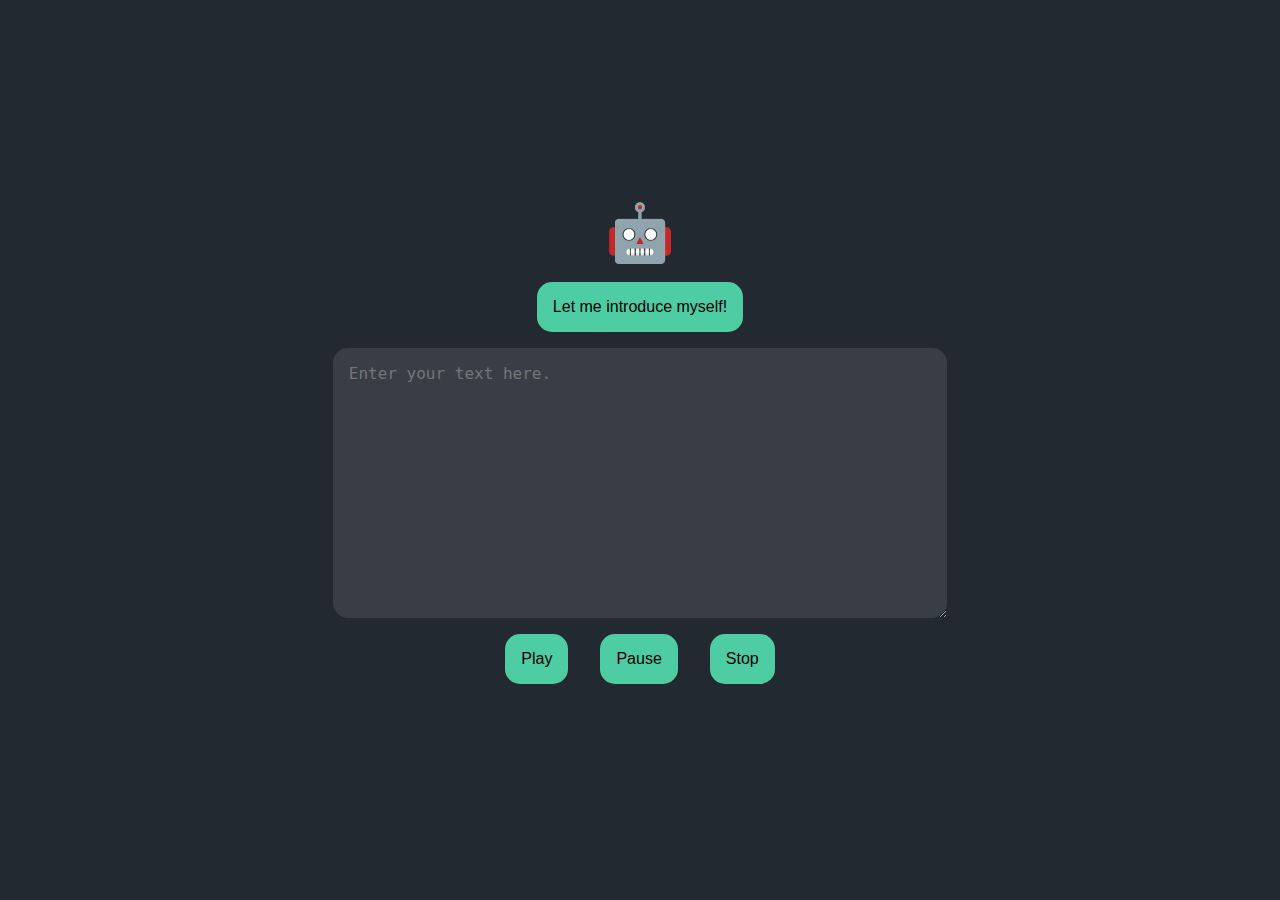
<file: index.html>
<!DOCTYPE html>
<html lang="en">
<head>
    <meta charset="UTF-8">
    <meta http-equiv="X-UA-Compatible" content="IE=edge">
    <meta name="viewport" content="width=device-width, initial-scale=1.0">
    <title>Talkative bot</title>
    <link rel="stylesheet" href="./styles.css">
    <script defer src="./script.js"></script>
</head>
<body>
    <div class="grand-parent">
    <div id="robo-div">
        <div class="innerClass-robo">🤖</div>
        <button id="btn" class = "common-btn">Let me introduce myself!</button>
    </div>
    <div class="parent-hero">
        <textarea id="txtarea" placeholder="Enter your text here." ></textarea>
        <div class="controls-flex">
            <button id="play" data-activeness class="active common-btn">Play</button>
            <button class = "common-btn"  id="resume" data-activeness>Resume</button>
            <button class = "common-btn"  id="pause">Pause</button>
            <button class = "common-btn"  id="stop">Stop</button>
        </div>
    </div>
    </div>
</body>
</html>
</file>
<file: styles.css>
*{
    margin:0;
    box-sizing : border-box;
}

body{
    display : flex;
    flex-direction : column;
    height : 100vh;
    width : 100vw;
    overflow : hidden;
    align-items : center;
    justify-content : center;
    /* border : 3px solid red; */
    background-color :#232931;
}
.grand-parent{
    width : 80%;
}
#robo-div{
    /* border : 3px solid red; */
    display : flex;
    flex-direction : column;
    align-items : center;
    justify-content: center;
}
#btn{
    display : block;
}
#txtarea{
    width : 60%;
    height : 30vh;
    background-color : #393E46;
    outline: none;
    border : none;
    border-radius : 15px;
    padding : 1em;
    font-size : 1rem;
    color : white;
}
.parent-hero{
    display : flex;
    flex-direction: column;
    align-items : center;
    justify-content : center;
}
.controls-flex{
    display : flex;
}

.active[data-activeness]{
    display: block;
}
[data-activeness]{
    display : none;
}

.innerClass-robo{
    font-size : 3.5rem;
}

.common-btn{
    background-color: #4ECCA3;
    border : none;
    outline : none;
    padding : 1em;
    border-radius : 15px;
    font-size : 1em;
    margin : 1em;
}
</file>
